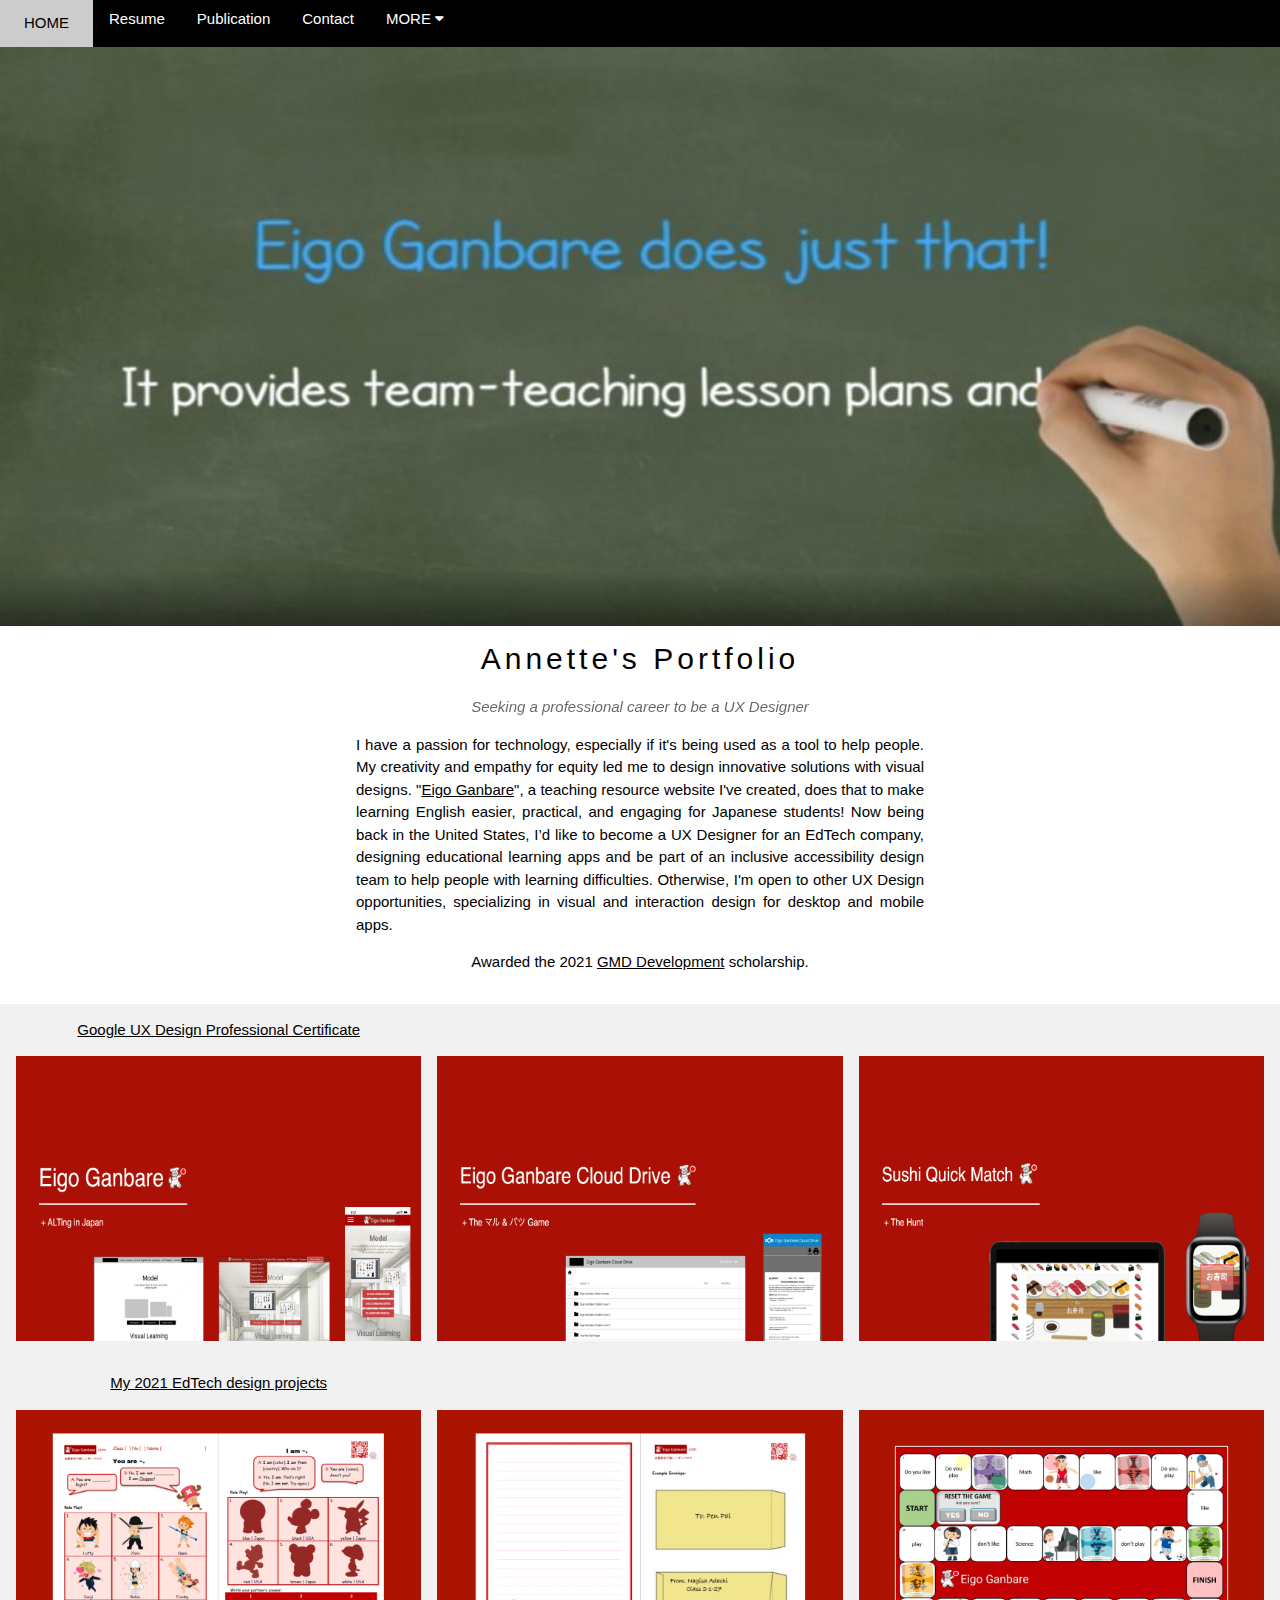
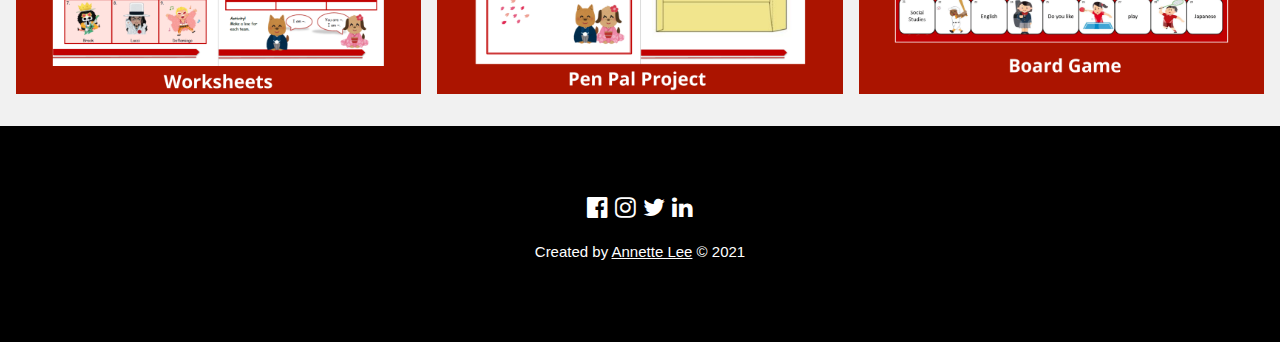
<file: index.htm>
<!DOCTYPE html>
<!-- saved from url=(0055)https://www.w3schools.com/howto/tryhow_website_band.htm -->
<html><head><meta http-equiv="Content-Type" content="text/html; charset=UTF-8">
<meta name="viewport" content="width=device-width, initial-scale=1">
<link rel="stylesheet" href="./w3.css">
<link rel="stylesheet" href="https://cdnjs.cloudflare.com/ajax/libs/font-awesome/4.6.3/css/font-awesome.min.css">

  
<script data-dapp-detection="">
(function() {
  let alreadyInsertedMetaTag = false

  function __insertDappDetected() {
    if (!alreadyInsertedMetaTag) {
      const meta = document.createElement('meta')
      meta.name = 'dapp-detected'
      document.head.appendChild(meta)
      alreadyInsertedMetaTag = true
    }
  }

  if (window.hasOwnProperty('web3')) {
    // Note a closure can't be used for this var because some sites like
    // www.wnyc.org do a second script execution via eval for some reason.
    window.__disableDappDetectionInsertion = true
    // Likely oldWeb3 is undefined and it has a property only because
    // we defined it. Some sites like wnyc.org are evaling all scripts
    // that exist again, so this is protection against multiple calls.
    if (window.web3 === undefined) {
      return
    }
    __insertDappDetected()
  } else {
    var oldWeb3 = window.web3
    Object.defineProperty(window, 'web3', {
      configurable: true,
      set: function (val) {
        if (!window.__disableDappDetectionInsertion)
          __insertDappDetected()
        oldWeb3 = val
      },
      get: function () {
        if (!window.__disableDappDetectionInsertion)
          __insertDappDetected()
        return oldWeb3
      }
    })
  }
})()</script></head><body data-new-gr-c-s-check-loaded="14.991.0" data-gr-ext-installed="">

<!-- Navigation -->
<nav class="w3-bar w3-black">

 <a class="w3-bar-item w3-button w3-padding-large w3-hide-medium w3-hide-large w3-right" href="javascript:void(0)" onclick="myFunction()" title="Toggle Navigation Menu"><i class="fa fa-bars"></i></a>
      <a href="./index.htm" class="w3-bar-item w3-button w3-padding-large">HOME</a>
  
   <a href="./Annette-Lee-UX-Design-Resume.pdf" class="w3-button w3-bar-item w3-hide-small">Resume</a>

   <a href="https://altto.net/team-teaching-in-english-working-for-the-students-by-anette-lee/" class="w3-button w3-bar-item w3-hide-small">Publication</a>

  <a href="mailto:AnnetteLee.2018@gmail.com" class="w3-button w3-bar-item w3-hide-small">Contact</a>

  

  <div class="w3-dropdown-hover">

      <button class="w3-button w3-bar-item w3-hide-small" title="More">MORE <i class="fa fa-caret-down"></i></button>     

      <div class="w3-dropdown-content w3-bar-block w3-card-4">

        <a href="./01-LetterRecommendation-OsakaSeiryo.pdf" class="w3-bar-item w3-button">Reference Letter: Osaka Seiryo JHS & HS</a>

        <a href="./02-LetterRecommendation-ALTtrainingOnline.pdf" class="w3-bar-item w3-button">Reference Letter: ALT Training Online</a>
        
        <a href="./03-LetterRecommendation-PresidioMS.pdf" class="w3-bar-item w3-button">Reference Letter: Presidio Middle School (USA)</a>

      </div>

  

</nav>


  <!-- Navbar on small screens (remove the onclick attribute if you want the navbar to always show on top of the content when clicking on the links) -->
<div id="navDemo" class="w3-bar-block w3-black w3-hide w3-hide-large w3-hide-medium w3-top" style="margin-top:46px">
  <a href="./Annette-Lee-UX-Design-Resume.pdf" class="w3-bar-item w3-button w3-padding-large" onclick="myFunction()">Resume</a>
  <a href="https://altto.net/team-teaching-in-english-working-for-the-students-by-anette-lee/" class="w3-bar-item w3-button w3-padding-large" onclick="myFunction()">Publication</a>
  <a href="./01-LetterRecommendation-OsakaSeiryo.pdf" class="w3-bar-item w3-button w3-padding-large" onclick="myFunction()">Reference Letter: Osaka Seiryo JHS & HS</a>
  <a href="./02-LetterRecommendation-ALTtrainingOnline.pdf" class="w3-bar-item w3-button w3-padding-large" onclick="myFunction()">Reference Letter: ALT Training Online</a>
  <a href="./03-LetterRecommendation-PresidioMS.pdf" class="w3-bar-item w3-button w3-padding-large" onclick="myFunction()">Reference Letter: Presidio Middle School (USA)</a>
  <a href="mailto:AnnetteLee.2018@gmail.com" class="w3-bar-item w3-button w3-padding-large" onclick="myFunction()">Contact</a>
</div>


<!-- Slide Show -->
<section>
  <img class="mySlides" src="./wantToBeUXDesigner/eigoganbare-1.jpg" style="width: 100%; display: none;">
  <img class="mySlides" src="./wantToBeUXDesigner/eigoganbare-2.jpg" style="width: 100%; display: block;">
  <img class="mySlides" src="./wantToBeUXDesigner/eigoganbare-3.jpg" style="width: 100%; display: none;">
</section>

<!-- Band Description -->
<section class="w3-container w3-center w3-content" style="max-width:600px">
  <p></p>
  <h2 class="w3-wide">Annette's Portfolio</h2>
  <p class="w3-opacity"><i>Seeking a professional career to be a UX Designer</i></p>
  <p class="w3-justify">I have a passion for technology, especially if it's being used as a tool to help people. 
    My creativity and empathy for equity led me to design innovative solutions with visual designs. 
    "<a href ="https://eigoganbare.com">Eigo Ganbare</a>", a teaching resource website I've created, does that to make learning English easier, practical, and engaging for Japanese students! 
    Now being back in the United States, I’d like to become a UX Designer for an EdTech company, designing educational learning apps and 
    be part of an inclusive accessibility design team to help people with learning difficulties. Otherwise, I'm open to other UX Design opportunities, 
    specializing in visual and interaction design for desktop and mobile apps.</p>
  <p>Awarded the 2021 <a href ="https://www.gmddevelopment.com/scholarship">GMD Development</a> scholarship.</p>
</section>
<p></p>
<!-- Band Members -->
<section class="w3-row-padding w3-center w3-light-grey">
  <article class="w3-third">
    <p><a href ="https://www.coursera.org/account/accomplishments/specialization/certificate/CRCN9PS2EX3V">
      Google UX Design Professional Certificate</a></p>
    <a href ="./case-study-1.pdf"><img src="./wantToBeUXDesigner/cs-1.png" alt="Random Name" style="width:100%"></a>
    <p></p>
  </article>
  <article class="w3-third">
    <p><br></p>
    <a href ="./case-study-2.pdf"><img src="./wantToBeUXDesigner/cs-2.png" alt="Random Name" style="width:100%"></a>
    <p></p>
  </article>
  <article class="w3-third">
    <p><br></p>
    <a href ="./case-study-3.pdf"><img src="./wantToBeUXDesigner/cs-3.png" alt="Random Name" style="width:100%"></a>
    <p></p>
       </article>
  <article class="w3-third">
    <p><a href ="https://eigoganbare.com/nextcloud/index.php/s/764w6rcb4ZJgZrM">My 2021 EdTech design projects</a></p>
    <a href ="./portfolio-mini-projects/sample-worksheets.pdf"><img src="./portfolio-mini-projects/mini-proj-img-01.png" alt="Random Name" style="width:100%"></a>
    <p></p>
  </article>
  <article class="w3-third">
    <p><br></p>
     <a href ="./portfolio-mini-projects/sample-pen-pal-writing.pdf"><img src="./portfolio-mini-projects/mini-proj-img-02.png" alt="Random Name" style="width:100%"></a>
    <p></p>
  </article>
   <article class="w3-third">
    <p><br></p>
    <a href ="./portfolio-mini-projects/01-06-eigo-ganbare-board-game/index.html"><img src="./portfolio-mini-projects/mini-proj-img-03.png" alt="Random Name" style="width:100%"></a>
    <p></p>
  </article>
   <article class="w3-third">
    <p></p>

    <p></p>
  </article>
  <article class="w3-third">
    <p></p>

    <p></p>
  </article>
   <article class="w3-third">
    <p></p>
   
     <p><p>
  </article>
</section>

<!-- Footer -->
<footer class="w3-container w3-padding-64 w3-center w3-black w3-xlarge">
  
  <i class="fa fa-facebook-official w3-hover-opacity"></i>
  <i class="fa fa-instagram w3-hover-opacity"></i>
  <i class="fa fa-twitter w3-hover-opacity"></i>
   <a href="https://www.linkedin.com/in/annettelee2020/" target="_blank"><i class="fa fa-linkedin w3-hover-opacity"></i></a>
  <p class="w3-medium">
   
  Created by <a href="https://www.linkedin.com/in/annettelee2020/" target="_blank">Annette Lee</a> © 2021  
  </p>
</footer>

<script>
// Automatic Slideshow - change image every 3 seconds
var myIndex = 0;
carousel();

function carousel() {
  var i;
  var x = document.getElementsByClassName("mySlides");
  for (i = 0; i < x.length; i++) {
     x[i].style.display = "none";
  }
  myIndex++;
  if (myIndex > x.length) {myIndex = 1}
  x[myIndex-1].style.display = "block";
  setTimeout(carousel, 3000);
}
</script>


<script>

// Used to toggle the menu on small screens when clicking on the menu button
function myFunction() {
  var x = document.getElementById("navDemo");
  if (x.className.indexOf("w3-show") == -1) {
    x.className += " w3-show";
  } else { 
    x.className = x.className.replace(" w3-show", "");
  }
}
</script>

</body></html>
</file>
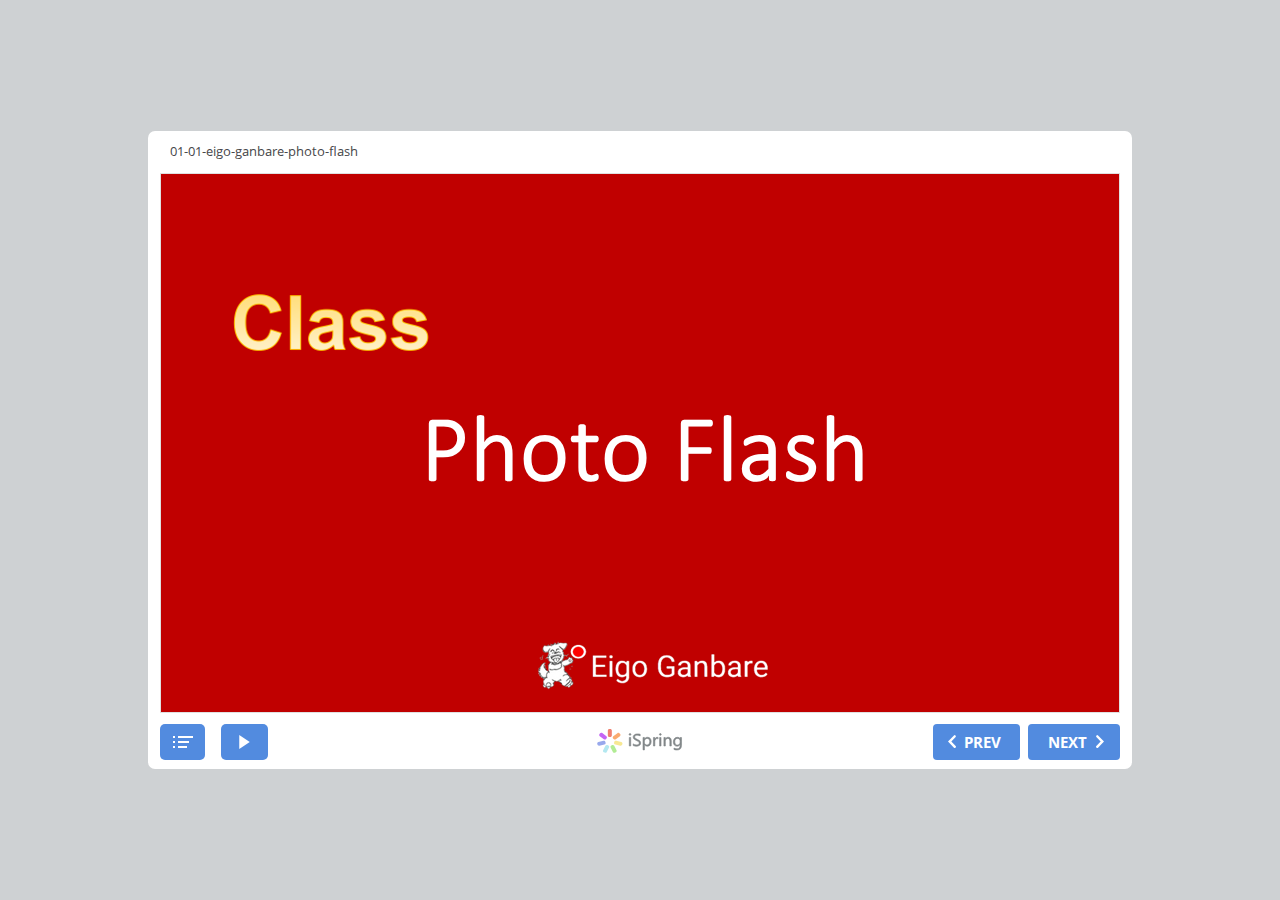
<file: 01-01-eigo-ganbare-photo-flash/index.html>
<!DOCTYPE html>
<!-- Created with iSpring --><!-- 984 644 --><!--version 9.7.4.12181 --><!--type html --><!--mainFolder ./ -->
<html style=background-color:#ced1d3;>
<head>
    <meta http-equiv="Content-Type" content="text/html;charset=utf-8"/><meta name="viewport" content="width=device-width,initial-scale=1,minimum-scale=1,maximum-scale=1,user-scalable=no"/><meta name="format-detection" content="telephone=no"/><meta name="apple-mobile-web-app-capable" content="yes"/><meta name="apple-mobile-web-app-status-bar-style" content="black"/><meta http-equiv="X-UA-Compatible" content="IE=edge"/><meta name="msapplication-tap-highlight" content="no"/><title>01-01-eigo-ganbare-photo-flash</title><link rel="apple-touch-icon-precomposed" href="data/apple-touch-icon.png"/><link rel="shortcut icon" type="image/ico" href="data/favicon.ico"/><style>body {background-color:#ced1d3;}#spr0_64419d18 {display:none;}</style>
    
    
    <style>
		#playerView {
			position:absolute;
			-webkit-tap-highlight-color:rgba(0,0,0,0);
			-webkit-user-select:none;
			-moz-user-select:none;
			-webkit-touch-callout:none;
			-webkit-user-drag:none;
		}
		#playerView * {
			position:absolute;
		}
		#preloader {
			width: 50px;
			height: 50px;
			position: absolute;
			top: 0;
			left: 0;
			bottom: 0;
			right: 0;
			margin: auto;
			border-radius: 10px;
			background-color: rgba(0, 0, 0, 0.5);
		}

		#preloader::after {
			content: '';
			position: absolute;
			background: url([data-uri]);
			background-size: cover;
			top: 0;
			left: 0;
			bottom: 0;
			right: 0;
			animation: preloader_spin 1s infinite linear;
			-webkit-animation: preloader_spin 1s infinite linear;
		}

		@keyframes preloader_spin { 0% {transform: rotate(0deg);} 100% {transform: rotate(360deg);} }
		@-webkit-keyframes preloader_spin { 0% {-webkit-transform: rotate(0deg);} 100% {-webkit-transform: rotate(360deg);}}
    </style>
</head>
<body>
	<div id="preloader"></div>
	<script src="data/browsersupport.js?1BD53D3A"></script>
	<script src="data/player.js?1BD53D3A"></script>
    <div id="content"></div>
    <div id="spr0_64419d18"></div>
    <script>
		(function(startup){
			function start(savedPresentationState)
			{
				var presInfo = "eNrtXQ1z2ri6/isMZ3bn3hniWrItyd2z5wxJaMOUkmyg7fZsO4wDTuJTgrnYJO12MnN/zf1h95fcV7IB4w+wA9ja3iS7AaxX0vNKr/RIylPle92pv6x/p4bWVBFSj3CzSY50ldKj42OzeYQoOn2l6dTARH+sN+o+GMPLkL+q6Aj+s50b9+jGmlxZM/toeuv67tH12PJuweqh/tIkaqN+W39p6PA6hExDd2b3prOBrqnwZYLV9L7+EquINOpzDsXxrme2PTAVqugDhBFDv4CRXX/5vT7hP77wH/DRn83tRt2qv/xDJNSnUzDzxEcw0bCo7toae7Z4LN49fn5sBNYTb81a32w9XbfWtpTtR63RFuvpZmvu5sr4eh0IEcZBSyRLHq8bG5uN76PGbDNmLw1GtrWdgiPb+nrN2txifbVmTTdb38/XrLd4eT+KWocBnGntr+Gmanprg3n9bi2C+Ujy6o/wfMqfW4vn43gUNOozHi71RxH13+vXi1IfF/Xyoi74CKy9CkdgG55ggwbI6iPLtz698MbOyEbKv3kfDuNPh6Jr+7x8Z5nm395dIWU6uQnGNGViSOsaVDxaogS8amMF/2sCiy0wgpOqoqpImOoK1U2qGwgz3aCYYvsIocfPDV63aIo/PofNFTg4CjOrwZce5g6mgaBxHfEO/BVFeLfW1PbCR72gvPfBy7fw5Uvweh28PLiB8ffFTCdakGjJFsSpLYizWxA/oQVfWZ7/afZp8tYeOfM7/q43dh/46xlUVrPGY/Hs1n3g76FwHomXzs2tfzQcO8MvNXdSsyY15866AevJqObZY3vo14a31gSeTJ2hP5/ZChQRPP/mzmfLp7WTRRHOxLNnPjfzrdnCamZ79sS3fMedQMrSlkNu1ALANXdW44BrEAYeB+nf2gBh5thezb0OYHnLzMKN5ngsrG3hncgQMxOeh2a3YStE7aAVutAKf5/WPP/b2P71U/3anfhHnvOn/RLh6ddfhu7Ynb38WxBDv3yq/6N4g/3904vpPwrUkKt5Cxea0RlFy9mh655W1ZaOflqh28JClPrUaSgYy950pg2IriPTZny2v4IUEysmJdg0dIqQiXTUQKqiwXIHGZqhajpiDWQaCqPEMIhmEp3p+vKJjpBGiWlonwUP/IEaKnyjxpFJFVNjmBkMU6IRipePoCrN1A0N8TyzSJ5klmQOPq+FjuhxRzRMFchmGBpFqqlRI3BEg7dIN2GuZcYSNzYYZaZKtNyerEAsH1HVIIzplJB0TyJZkjkinhhxTwyCFBoixPt1Q8M6rEihbfI6scyw0QWyPaqwrgdhZSICcWWi/YYVZchkHKuZN6wiOSKe0O1hFXiimVAewhr0yJ7DaosnKWGV6gnbElb7dCMZVlucSIRVxIUnLZmE239wv82o3/AZqasHnxurUnlj8BIhPrFqYnOxF/NSJkqf45mL5Y3Ag43HoE2/B0meSIKZWX0UC7M634y44eanETdCokmCNGHt1sX6TRV5ULAk3wgDAGxDsqqkAWg21BaBh4Kc6z5EtgleytRbBNPeWycDSZWNYzwR0t7bJgNIEPSqYRJVBwNWYVOR/SDce8ul4kIVNhR9EqC9t0s6jGrnIvZUTHtvnQwkQTCvSKbklvr8uFgTCHJEKM6OOJ0dDdGE+RmRVs2IGbMGlYcfiyIshy0zIpTKQp1F8ZXDo3g1w1BZmDMPpnK4UlOCxTrWmI6YQasMKroXgOVwqRbOETK0G9sLwHJYVlfKH4xxYtXixKpnbDv1MPZgN02ozn/[base64]/[base64]/[base64]/tEQGMZdkoIiMoKiMoJg8oA4i5iI4KebSU8VceraYS38Wcz2LuZ7FXD+EmMuw8UJxo0JuzJhJVVOnmJCUy7koVmD/q2FMNMQ0I4eWixEFMYPA7oMRA2u6vv1yrmSWHJdzRRzRNKroKsHI1ANlSJoCihoKNU2kYso0rGoohydUYaZpEEIWErGtGqhkljxarpUnf9XLuSIu/MUv54qG1V/7cq7ssPqxL+cK/Y7oufiD4nquoJjK9VwxGFLouYpjOtSpTByJBHquwpAOdUwUByKfnmtXhIc61VrHJcGeuSCgQx2xxWBIoecqjulQp35xJHLquVbsiNPZMVvPlc6ItGpGlE/PtSvCcthSPj3XbvjK4VE59FzFMZXDlRLquXYEWA6XSqjn2hFgOSwrkZ5rRax6xrYzn54rjWVxpRRbtZ6rCJpyqLNqPVcRNOXQomx6rl3QlUOVVeu5iqApaUNZtZ6rEJyStpFS6rlWXMfSuW6DnqTqc9WMPVqFei4ZoBB5oFB5oLCqoWTouVbjjxx6/JV/WiKFnksuUERGUFRGUEweUIfRc6GknstI1XMZ2Xou41nP9aznetZz/RB6LlO1l3oupDCkUWbCToFQ2OSm6LmCu3sII6pmwGvuu3tMZGoIcXVWDj1XIksePdfKkb/63VwrTwwGXaLplIais1RPnnypla4JuZyW63auRJY8sq5IcCFT0QCdrrFQspUi6wpvGQNfDfAhj8YuvDQMisCGya+cynE9VyJLHllXNLpMRSWqzgCnycCfND1UcIcdxTi4BSvvDXYEMrJcl3TFM+QRdEXiiiCFQCsTrsnMUqZVd8PYfnRcgbsRHRd/[base64]/JFDj7/yT0uk0HHJBYrICIrKCIrJA+owOi49qeMiqToukq3jIs86rmcd17OO64fQcQ2vWOYNSkkd1z4vUMrUcWVeoLRRx7VyJHmB0j4vtEq7QGnLlVYpFyht0nGtPDGophgIukIzKL++iKXeMBbclabRvKKb8N4zwsy48CbzfrF4jjwirpUb/[base64]/5NDjr/zTEikkXXKBIjKCojKCYvKAOoikyyBJSRdNlXTRbEkXfZZ0PUu6niVdP4Sk69rWM29PSkq69nl5UqakK/PypI2SrpUjXHjDlTuapqpUXFyUJuna/eahTCFX2s1DmzRcK+gGVRXDJOChTsNbnVI0XMH9aBpTWXCxUt770QiUgE2S6w8sJrPkkXFFognriqZDF0BAGghRvOEGK5VqELRcYZX3DiswJqamGaae+xarSJY8Oq5IOOlU0XUYCFhn/PKz1Lu49no/WuatYpn3o23ScUWii+mKSQwVE2YYWZ6Ed9aBlck7nu10Z12mJ5l31u1dzhW4H5Fz8QfF5VxBMZXLuWIwpJBzFcd0qEOZOBIJ5FyFIR3qlCgORD45164ID3WotY5Lgi1zQUCHOmGLwZBCzlUc06EO/[base64]/+0RAo5l1ygiIygqIygmDyg9iPnCh98F/Koi1eTuhBb1c+n9qTWsyZcsDXns0Mg1rqe+Kry4F5f89mgyc/Q1OB390JaUD8VLWCGv9/n00PMYLRucCMmsmXdV1srR3uuXHTVYvIMUThbUeC9o3ASKK62w9AO1RhpeLxE59R69p1z5Y5HCWB6Cb3kJRsoG5BRWktBZSTEdWKNnauZU+twCV0CEolCUhXTwEhnQoIRIgolFSEmfgC1nGECEArGKlWFJijePlA+XUeRqJ/usX4+iXzhk9CQ/7jgP+xF+4wXb+74BMp1oH3nzh47E37F4f1iNovYcfxX33q+PfVWa5sGV6UFb5aTqLdUh94vHj0sH31dvvtzrY7v9au577sTZehOfHviKxN3dmfxhvrbK/HFlS3rFu69PUtLv7aGdiS7gdnxaTx5kVc/pqcnJtfEundTa/Kt4964ypU1/HIzc+eTkShe499gcvttas+ggb6slTp2PL/t23fr5bZQC7dwIplrHj1bFGueNnGTRC3G1pU9XiGj0O3NZHqkiKXjMZN7x3P8wIRiqlFOiVPrxo45dtI6RaeaSJtArpjXi7KDRN/+6q+hmo6tb/YsM5M7nU+z2nE6c2+4E/F0yr+j6WPXGjmTG554avLvaCIHwAtY6wwRx8qVOxuF3aDyb74iWMf/KAL4Oxc0h9F4t3w3Wb7zFuHrL5cFHs/VicqfV7kCW3f5aBpZVSwiXSwgrgKiv1rlHkZG5frYeXwUem4YvceD4+bJm0H/fNC8uBgcv+v3z7uDTvO4BXDqx7wlGtzo5PztRbP7cdA5f30+OG6/5lNNENs1HtyfJv+BCfmKDPKfKfa9t81OJ5ajJjIY6tK+27887wwgU6sz6LZ+74O9eElJPn/X77S7LU4G4bsUo4vL1nvOHfwlSH53ednq9ge9Tvu0NWj3Bt3zvsDZafVbMAnWP7rz2q11b3Pd7L1jB0JfmBKcmV0TIcAT+DThTOZ2UObp+dtmuzu4bPX6l+2Tfvuc66177mz2rSFyW3P/1p1BqV5t5HjW1dgeiaIh/kR6VK3Mdcf+rQOW7p3lTJRFDR+6nfPmqeiet61er/maO95fQoQMa6U8OP4tpI1stwElPUx4uNeuZ7Zdc857NWs6HTvDwNLpTWccyAXEfFjZZfNDu/saouG80xu0uqeLJ1BjazKqnc4sDj3V+LLZa11yu5nlwTDJMhkEoSCsuEg5zfCs/fqsA//3RYFnQKhjTqrppV60eJtf2JMgEXq4dQkh0Ot9OL88FbghY82qTS3Pe4AhvNa70ZYL8re7J+cQJyf9aBl9brrIDw3uTIbQx/bQX+SBOpui+8PoAnzQcYN+EMc8sO7mnl/jdDC2fTtQY3Ng1lB0xZV97UKUjW3rPggNqCSYdcIaeheX3GUxnE4uW02IWKikf8ZH1cy2YF4WHZ9ifXbZegVWt74/ffnpxacXDw8PiuOJnvfc8ZxX7wH53X16AcP4xfXMvTsKk4941BwFU/I/p786Hv/88/2vpkIVXUEYMfTzrTP69azdPibzP5tf3zVbN7/duv+yr9701I9v2j/hVx9/0k5/9iyw0jWMTIp+vuEfkE4Q4n93liqIYFPHmJpmCnjexf02LDHqi2C1jzq2NZvwtz332n+wZsG/TmiKkcYf91137AVldZrvuidng+P+akrrWPPJ8HYtGQZw+uCKDqU5hGt0wIQdE2YaHJ//DvMJn7POkwnnb/hU9SaZ8LHV4+EBP0VSt/m+/bopwgimp8WkspybhhafI8bfatZwCFzFg/fececePOFwIQREyHhKWmm91m/vYGy0m52smS7IDGEpPt0497DOFpQXlgczKXA775rf3rX/NXjVbHdEECYi3fpWm7h+zRrdW5OhDbE9tHjrfYO0kTMSaXwwiWr+a+78WbP8cH79KZybu6et339Kr3Zt0s4aZ5YPy5apv60G7n6IMrsyPg1k15THkU3V9E5a3eZl+3xPzek5d/NxMLvnbNQlgMINu7WuXH4XaOKnVdgLGKEFRC2IB7h1HE8842Uct88F24zseHK7+4onXQRkAWzSnly7caPu+cKu69Y2m/bOwM2guh7w8h1M/XGT94Bovc73fB6Km31oHffafT5nfbCv+PI8MBDBm5+JROxuo6DIGmdtDuu3+x0OoAv5bsKFhVcbO3dis7DI+u5tawE7mJLWcX1w5+ORCOmx80VMS+D3/M5OLpI4QYmnY8tbBEEw+/1ze2Uh1Mug7IsE+S+jMn/bRYJyWwv2Ws1LoJuTZvdEUNEJD9TxWhoEEcff6feWhAXRdGf5w1uYmq/FpiZqHyx1T1uvmpBnAbQHBLmguNAuXmjwuBY+fpliy1kRxmZrleePruvb3ucMW173yrQXLJdhexTa95vHseLEp1ViuJJfJq+t7Ptt6NH9LLKtYPK6c+/4Zn9RPMRF2JbNfr95cvYWQqcXRIo7nwHbJg0XjX5y/u4SlrWL2DoBe5id+44/tmutrxYPlWTmt83LNzB8xQoWMr21Zl9giEdWLlHjoKV4JPhpQCK7obkfnrTETHJNZeFaa9A8PRWLL+6M+PeEYlYdwRI6PM2ojWH/tp7n5KzZhfkgns0eOX56vstWa7lf49ubYI/RCbbm//vf/xOYiVlwMQxhbASfIyPjfjEpdpofwTtYuvORD+0VzFOrzcAyU6HtQHqp61uEZckbNwnpJa2WeIud5HKA7m8PubVqMbp2rTg2rh4f/w/nMxZq";
				PresentationPlayer.start(presInfo, "content", "playerView", onPlayerInit, savedPresentationState);
				function onPlayerInit(player)
				{
					(player);

					var preloader = document.getElementById("preloader");
					preloader.parentNode.removeChild(preloader);
				}
			}

			if (startup)
				startup(start);
			else
				start();
		})();
    </script>
</body>
</html>
</file>
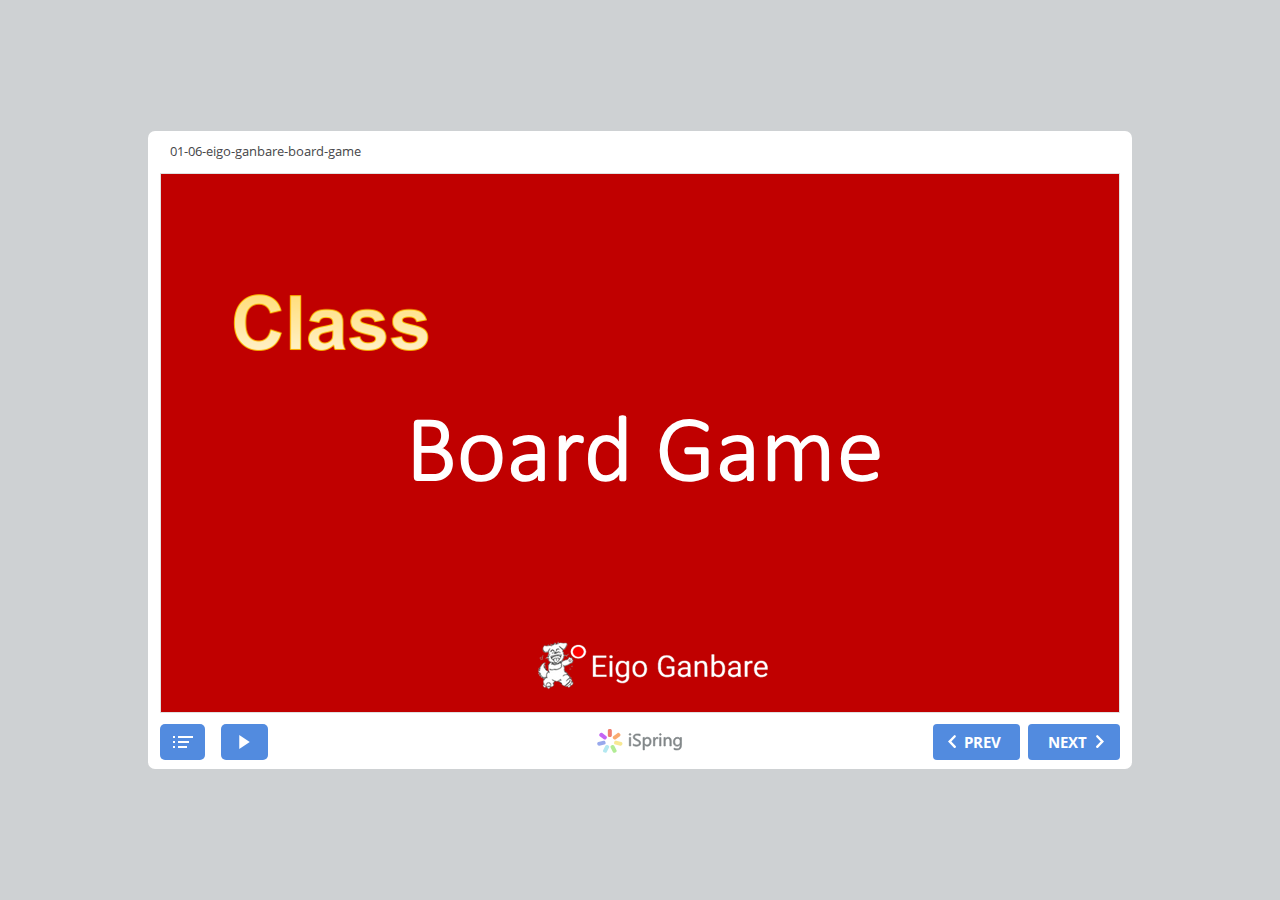
<file: portfolio-mini-projects/01-06-eigo-ganbare-board-game/index.html>
<!DOCTYPE html>
<!-- Created with iSpring --><!-- 984 644 --><!--version 9.7.4.12181 --><!--type html --><!--mainFolder ./ -->
<html style=background-color:#ced1d3;>
<head>
    <meta http-equiv="Content-Type" content="text/html;charset=utf-8"/><meta name="viewport" content="width=device-width,initial-scale=1,minimum-scale=1,maximum-scale=1,user-scalable=no"/><meta name="format-detection" content="telephone=no"/><meta name="apple-mobile-web-app-capable" content="yes"/><meta name="apple-mobile-web-app-status-bar-style" content="black"/><meta http-equiv="X-UA-Compatible" content="IE=edge"/><meta name="msapplication-tap-highlight" content="no"/><title>01-06-eigo-ganbare-board-game</title><link rel="apple-touch-icon-precomposed" href="data/apple-touch-icon.png"/><link rel="shortcut icon" type="image/ico" href="data/favicon.ico"/><style>body {background-color:#ced1d3;}#spr0_c2dc162 {display:none;}</style>
    
    
    <style>
		#playerView {
			position:absolute;
			-webkit-tap-highlight-color:rgba(0,0,0,0);
			-webkit-user-select:none;
			-moz-user-select:none;
			-webkit-touch-callout:none;
			-webkit-user-drag:none;
		}
		#playerView * {
			position:absolute;
		}
		#preloader {
			width: 50px;
			height: 50px;
			position: absolute;
			top: 0;
			left: 0;
			bottom: 0;
			right: 0;
			margin: auto;
			border-radius: 10px;
			background-color: rgba(0, 0, 0, 0.5);
		}

		#preloader::after {
			content: '';
			position: absolute;
			background: url([data-uri]);
			background-size: cover;
			top: 0;
			left: 0;
			bottom: 0;
			right: 0;
			animation: preloader_spin 1s infinite linear;
			-webkit-animation: preloader_spin 1s infinite linear;
		}

		@keyframes preloader_spin { 0% {transform: rotate(0deg);} 100% {transform: rotate(360deg);} }
		@-webkit-keyframes preloader_spin { 0% {-webkit-transform: rotate(0deg);} 100% {-webkit-transform: rotate(360deg);}}
    </style>
</head>
<body>
	<div id="preloader"></div>
	<script src="data/browsersupport.js?4597398C"></script>
	<script src="data/player.js?4597398C"></script>
    <div id="content"></div>
    <div id="spr0_c2dc162"></div>
    <script>
		(function(startup){
			function start(savedPresentationState)
			{
				var presInfo = "eNrtPYtu20iSv6LTYgZ3gM3p9yOHxUK2lUQ3jp21lMlmk8CgLdrWRpZ0kuxMNjCwv3E/cB+2X3LVTUqWSMrsmZPkErDxjF6s7q7qenex2d/rvfqL+vcDdkgOdaOxb7Vp7IuXDbJvD3lzv3HQIJoemYaV4qG+V58CMLxdundC94naT3rXw/3reHARj5P9i2E87sK32wSAvtZfWEX26jf1F1LA+yW0uRyOk/ZofM6sNVJbgBrd118wQtVe/c5h0ptcjZPk3EY6EueUUUP/E4CS+ovv9YF7+eJe4Ot0fJfs1eP6i4/+Qn00ArCJ/wognPnhruL+JPE/+08Pnx/2UujBZAlaPA09WobmFX1PF6FpBfToaWhH5iPw1TIiygOnM1Hsub8MLJ8Gvl8ENk/jPClDYzV0UoLHauirJWhbAX2xBK2fhr6/W4KuoPK+uwidCfBK6OkS3pqUzzaA12+XJNgp0qT+AL+P3O/x7Pd+Xgr26mMnLvUHL/Xf61ezXh9m47quDpwC1l6lCtiCH5g0KWL1bjyNP/006fe6CY3+5lh4mf/10nO247rvza9Nb24vaDQaXKcqrY3XaMFh3O4cSUCX7D1i/2selcRjCCSSiBDqIUWkhdVCUmaE1EyzZJ/Sh897bmg/ER8/Z5OVktfNGpP0n8hap0Ygndqe/wTk+i4mN/EomWQ/tdP+fknfvmVvX9L3q/Tt6zAF/j4zc+kEquIEstIJZKsnkP2OCWx3GmedT+NPg6Nh7dvwrtbvfUncV7rw26gff3NfmXupuRfuXt7E0xv3LtyLdC+zxsq96JIejHuxi6CU+Fc/HPUDdIeDf/7jf6bzNtQPRv0o1A/Tvuwlg8u0uVpsMu/Uj039aPNu/LDMD9ceXvbifq09vev2kon/3SPAPALNwXW/N/GkMT+275OJklliHh+mFgdifnDmB6/9VzyKB8kkBfYYvGydtNqv3af3rZOT5tm/5T6enLrXD822eztrtpudWud1s/aq8ab5adwYJ378yd04+dPvlfhUbCb318KcX7LuJffCdwFXuIyU4YxpyS1RTO4xGglOrIB/DLolbE+wSFILUIZrA0C8+Mtnb3A+0j0Cf3RvHzph0hpBLTVWSL7wEzdMMcut/[base64]/nPBLCSK2NIUZasU7hkppqrTkETcGELDR5mpC8eweXDiaYaK240tRouSNaolglR9YpW5tkCa9kya5oSd6/Cw5IEelQB3pIai8gaKRgzgz0RyhbM08qMpMSnpRmJirv30GwIkiwOJOCzy3fTlCiKnkC0qUEp5JwZqVxcTVOPdGVPNkVSvIeHq5HUlElUv/[base64]/G2YjQbi1VFnLZoEKB+GyFPJIZ4iRUlJYnQeeUAj7mQ/ls8BxXYRsLFAxrJIhzgRLoAEmJvsFJ0N4FUPWScjmGCJKGCK50JaQrKZIGYm4MMa6PjgxT+j6Yx0onI55USeUjscGi3TIEnYwCUbLEgGuA2Z/[base64]/33aFclwEWulCfAIP3VXFkjKRvM5SlVhc0MNLKuzAshslbUb14CAeOa+HtvtMSqKbqwl0FEGiw0s0QyPQsmd4AQU80RJ1xu3UgZk2rOWkmpMsRFUlYZYlvNkx0hhRU8PYuMka4kCrgrvw2LEXCPDLTMMuO8/2pSlHsyAHXq+AwCxgor9TJSRGtqwctn+xVXkVLcG1dNyub2xlHGqrmi3Q31GpyMv29FY/UpjFdzZRUp69mxWElKgSurSBGFqDiyWlsJGb81xC3dcTDFBhSNGkmk3+aAVO0LlXgVaQI0a6qkN2GrSVkPVypJKXBlFSmqmitgjA1njzs2kKqKrmbKCkqwaUoxq3cVa0s05ZIQYM8ezAr0IORsH41Z74brSlIKG65XkWKLTIEZAN8huCLcz/gqUpBxhZNqroB8uY38ljFf3V69DX5hISmcK5VKX+DKCqXntJorq0gpcCWAlA3aL17cCM8j0CBJIH6kwrjlCGeKhTbKGs2JWHdWvzavwotb4WUEhGjGU5FUu0OKqOaKs8WKWbehKb3layUpknPm7zd8Bq/CZTVTdoSS4mZ4QEoKYSxQqQVjq8XrcTkVh3gVt8PLCNy6Jmy2P3admrLJVUluqrmySr6KXHlW+bLVTFmfppTwpIqSIk9WUCKKnp5GjhB//40LG92SkaBkwZqhXL0XxdV74e4iBIak98/TtZKyST0RrIonfsnI3wPyZI5SJVibXFYVvJofayJjo/[base64]/1kjHBvVDVe10cHLFQO2pu2VNcKyCpSu3OqyTkI0quqlkCYgWo1pCHxAu+4gFo2jZapaskZBN6roq2zDHLaCVQmdqQkS6mV8qhlNLVNmGOQqZ/IwQs046NqkkilVzBISLSHAwwnLq6/IYtUTxapaskZBNaclNv7ACzJmCgERC6JvuLRN77k5VqhmD5mndZ09YMAmWc62VkX6DjbaRcHcVUogsWYbUMiFCQhOlNFgS7rvd5zbSEGTDzGSPockTUmhSbDHnyWhcCH4FkZEA+/[base64]/jZvIwOdwK4R7Ib8W0wZxUMpOSCmYCd1ZgddMvrFz623QEheRGMO1vPaQgDMu3U0lnW9wtb5Rkt/KABbQArITN9qwXJlC6XYkWxs8Q8RbQuvu1IN/[base64]/O+LfesN9l24x975A03W0rfdXN+FR7xC3xFwnDPuK1b+wVAUhB18C4P42m+do1KCgpDsCBf/nA8eKfcMLz17vFceK60jQyRkNDTbrOoTlIXbxoperdik2OLhdx135an/mDsy6PPeYicg7dnhQpOSw4Wmbsg7f/pUBv2Qzt739NLEX0rqL+iDPzerfpkdfDWG92t3KF3dt/zIJKRd6f8w/jD7Bej/nB58hgGb2S8Pc5xms7dQEKmYvaXSyQbxBbmhbA9cZMX8bQufivmjwfNHtzZ/Wu2ZKvHbFjpPT99CYbFKee128a1UX4tC/Fiw+DFMxm+b2DwxeyJ49gQy4ydQzJ8Mnj+Jy/hJFNPHg6eP4zJ+28Znxfyp4PlTqIyfQjF7wXGzNMiMH47IOTh0kRaX8cMRuejg6dPIjJ/GMH8qOHFTBJPxUyjSNhUcNyuGy/gpFJGzCg5dFEdl/[base64]/[base64]/B4RiArlggc4YwIX1wQ2IolAsfqggjP7ASuYonAkdeJ8JBaYCuWCBxBtQiPZwSyYolAEs6ELy4IbMUSgWN1IfwUdYrrGHWK4xx1Gn6QOsV2kjrFcZQ6DT9LnSI7TJ1KJOFM+OICtvPUKY4D1Wn4ieoU15HqFMeZ6jT8UHWK7VR1iuNYdRp+rjpFdrA6xXGyOg0/[base64]/[base64]/[base64]/vX0nX89fSf86TswbH3S821u4lHinrHjfmq79736L+nbt+ztS/p+lb59HabvN+7xPR/rN/2lgB6+quWvevmrWf5ql74uxcPwdfGh424ovtw4d3Wpbg9fWe46W0aUqXzvy6jyZVT5MqpiGVWxPPbSQgB8XXhaHUx+Opff6wNgztuXAwDpw6fTUTKotePBBL7fuUcjdeNp/Omnq8GURF+HV1fuYUgNsFIRUcYIraRyjzo/[base64]/RzUOUCqgzVSQAFUo2iAt0+sV51Uv38ta9JDOp7c8+3Dpv3+91k07vNun3BkndPwIndc8LcI6oi2/taTKaPD4ucq8+mn2YPz9nkjWeP0kHnPT8p1/nn/6+NMb3+sXddDocRJfDwTQZTKPBcHwbu8n7w0v/D8bMQQzvk3HZ9av4MlloLpk5OMpfnrUVB/ro0EnM5fB2FA++HQ+vh9EF8Ol6PLwbdH333P05v/ltlIxhgr4s9drvTaataXK73G+TNlmTFS6Pxslkkvhu7VGDNdQiRD++SPqPmGlQhkbx+kIXc8JzIPe9SW+agmimuRYAMoqvkxxhh80jesT9tQG0ylE96zu9OE1+nS5hNerH35LxykbD0d1o1TyOxsNrR0T+unZ/i9f7w7jbG7iU5w9H1v0tXnQIuA6WmOHlOLoYjrsZG4j7c+HrMv4PXoC/12/m0ng7/zSYf5rMxHc6fyLUxLU6nkP0F1ulsMP5T6OFB0rNJN3HxRdpxHrx2PpyQSuXdecBGrW89h6cHzQOfz7vnJ433r49P3jX6ZyenB83DpqATv0gNS0AdHj65m3j5MP58emr0/OD1itngFPZrjnh/jT4d6bUr1Sq/yiBb79pHB/nWtR8A0nm8Ceds9Pjc2jUPD4/af6lA/D+reTy6bvOceuk6Vx09qkE6O1Z8xfn0d1bevnd2VnzpHPePm4dNc9b7fOT047H87jZaYJNrH8Y3tVu4vukNh3W7nvJ19r0JqmBSeiNk5oXAXfBmYne4C5J+zw6fdNonZyfNduds9Zhp3V6Av20h+Pxtz3fOr6b3gzH0Ouk1u1N4ot+0vVdg/z5607tYIR42hsOavDf9KYHkMPbuDeIZiO8Pzk+bRx59rxpttuNV47wzhxFaLDUy9fe9AaudZPhHvT0deDEvXY1TpJa77Rdi0ejfu8yhey1R2OHyFuQ+Wyws8b71skrkIbT4/Z58+Ro9guM2Bx0a0fj2KFeCnzWaDfPHNw4niTjlSDnqSh4qFqj3y8DfN169foY/u/4Dl9DmNN3oU55r2+bbs7fJoP0InC4eQYi0G6/Pz078nhDw1pcG8WTyVdQ4SXuLs5c2r51cngKcnLYWeyj40Bn7WHCe4NL4HFyOZ21gTEbnv2ZdAF+wLjzTirHTrBu7ybTmnMH/WSa+LF7DrH40rPiIrkagpT1k/g+FQ0YJLU62Qjtt2eOZK9Oh2fNBkgsDNJ57bRqnMRglz3jS6BfnzVfAtTNdDp68emnTz99/fo16k085yfD/p0bfgLO7/bTT6DGP12Nh7f72eV9JzX7qUn+0+iPvYn7/uP9H22kIxFRRg398abX/ePrVutA3f298eu7RvP6zzfDvyYXP7fJh59bP7CXH37gRz9OYoASnFGr6Y/X7gsVilIGcbCOqGJWMKatLUHesbjTghCjPhPWZP84iccD97E9vJp+jWHaYhDNhtc093NnOOxP0r6OG+9ODl+fH3QeTdpxfDe4vFm6DApcrlyLqnQH4rqoMBljskbnB6d/AXvibNZp8cLpz85U/Vy88KHZduIBr/7SSeOX1quGFyMwTzOjMrdNl7GzEf1vtfjyEnyVE9773vBuAr84dEEEvMhMorLe2s0/vwPdaDWOV1m6tDGIpf923buH7Me7vKw/sKTg2x1r/vyu9dfzl43WsRfCgqTH32qD4bQWd+/jwWUCsn0Zu9n7Bte6va6/5pTJD/Pfd72/1+JpZl9/yGzzyVHzLz+UD7tktFfpWTyFsGU0rRrBkZ9huXowZwZWjxRCyFPDtA+bJ42z1umapnPSu73rp9Y9cFLnCPzmia0cK4ju3zDFv2/AduoRmuCoveMB39rPX3zt+jhonXpv003yl1snL92lt6mzAG/SGlwN80AnpzO4k2HtadD2ayAzHa4NfvkWTH8e5BfAaHnMX5wdyoO9bx60Wx1ns94nFy48TwG88IZ7Ii+7VS5oIcZZsmGdVufYIXAC7a6zwGJS6/dufbIwa/ruTXOGdmqSlvF6P7zrd71I93tfvFkCuu9uk2KQ5ByU/7UfT2ZCkFq/P1UPlqF6lvb9tuD851IZPncLQlk1g+1m4wzczWHj5NC7okMnqP2layBEDv/jTnvusECabuPp5Q2Y5iuf1CzCp6HuUfNlA9rMEG2Dg5y5uAwu32n6cy37+UUJrPOKoJvNxzYfT4bTZPJ5Bawb+xG0nYbLkB5l8J3GQa47/+3xYhbJzy8vRfadFnB0PUF2nBqv2+GtS/Zn3YNcZHPZ6HQah6/fgOi0U0kZ3o3B2xYBZ5N+ePruDMLamWwdAjxY505v2k9qzV9jJyrFxm8aZz+D+voIFhq9icdfQMUXIpdF4HSmnCRMyxBZyIbuptlKSw4kyJRlsdZ54+jIB1+OGMgVvqRWtQshdLaaUetD/rbc5vB14wTsQb5Z0u1Ny9udNZvzfM2lN2mOcZym5v/8x/+mYN4KztQQdCP9vqAZ9zOjeNz4ANRB6O40H+YrtVOPycC80W9KB8p7XU4R5j0/mSSU9/QY4s0yybmCri+HrBzaa9f/d+CcXj08/B864SDN";
				PresentationPlayer.start(presInfo, "content", "playerView", onPlayerInit, savedPresentationState);
				function onPlayerInit(player)
				{
					(player);

					var preloader = document.getElementById("preloader");
					preloader.parentNode.removeChild(preloader);
				}
			}

			if (startup)
				startup(start);
			else
				start();
		})();
    </script>
</body>
</html>
</file>
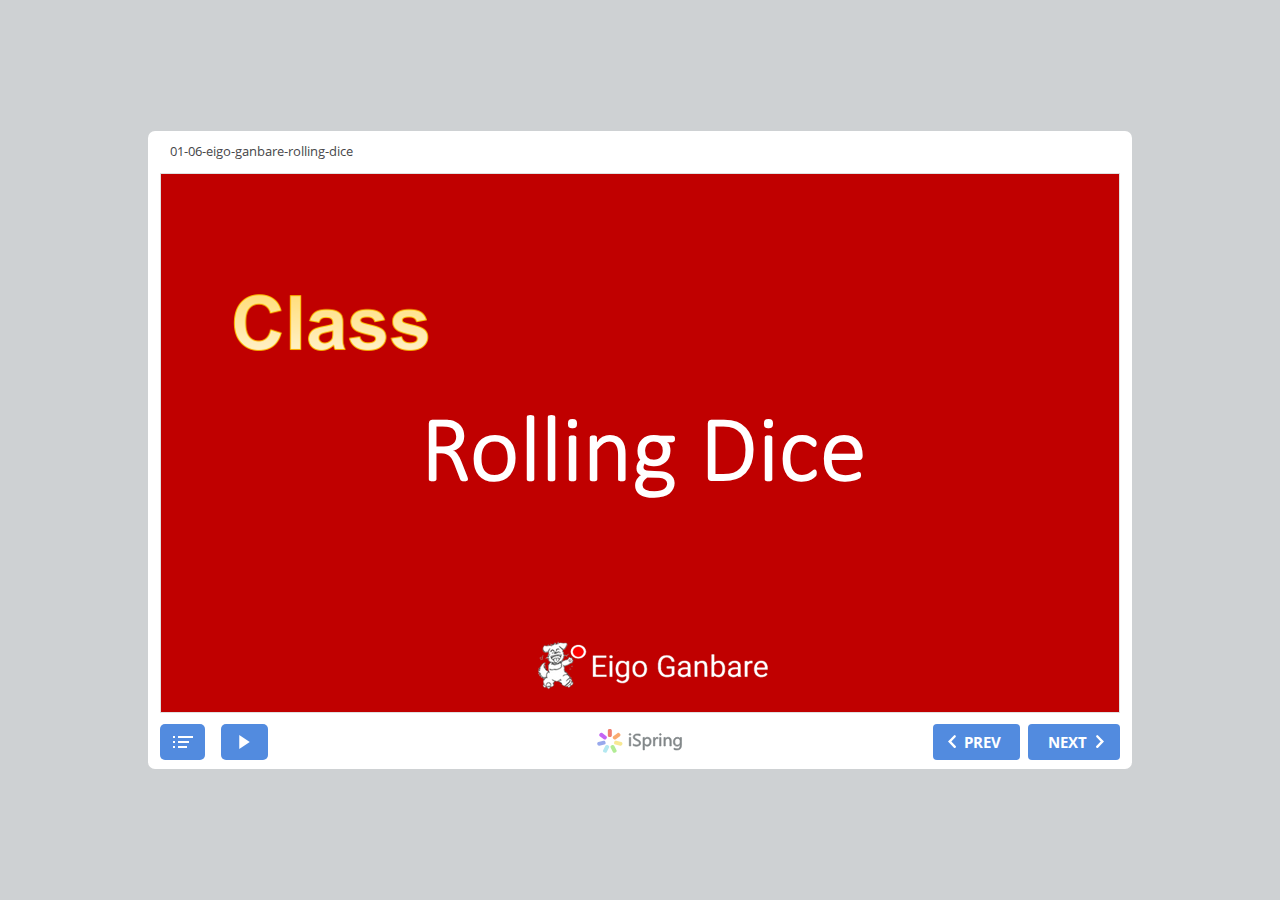
<file: portfolio-mini-projects/01-06-eigo-ganbare-rolling-dice/index.html>
<!DOCTYPE html>
<!-- Created with iSpring --><!-- 984 644 --><!--version 9.7.4.12181 --><!--type html --><!--mainFolder ./ -->
<html style=background-color:#ced1d3;>
<head>
    <meta http-equiv="Content-Type" content="text/html;charset=utf-8"/><meta name="viewport" content="width=device-width,initial-scale=1,minimum-scale=1,maximum-scale=1,user-scalable=no"/><meta name="format-detection" content="telephone=no"/><meta name="apple-mobile-web-app-capable" content="yes"/><meta name="apple-mobile-web-app-status-bar-style" content="black"/><meta http-equiv="X-UA-Compatible" content="IE=edge"/><meta name="msapplication-tap-highlight" content="no"/><title>01-06-eigo-ganbare-rolling-dice</title><link rel="apple-touch-icon-precomposed" href="data/apple-touch-icon.png"/><link rel="shortcut icon" type="image/ico" href="data/favicon.ico"/><style>body {background-color:#ced1d3;}#spr0_c3c7983 {display:none;}</style>
    
    
    <style>
		#playerView {
			position:absolute;
			-webkit-tap-highlight-color:rgba(0,0,0,0);
			-webkit-user-select:none;
			-moz-user-select:none;
			-webkit-touch-callout:none;
			-webkit-user-drag:none;
		}
		#playerView * {
			position:absolute;
		}
		#preloader {
			width: 50px;
			height: 50px;
			position: absolute;
			top: 0;
			left: 0;
			bottom: 0;
			right: 0;
			margin: auto;
			border-radius: 10px;
			background-color: rgba(0, 0, 0, 0.5);
		}

		#preloader::after {
			content: '';
			position: absolute;
			background: url([data-uri]);
			background-size: cover;
			top: 0;
			left: 0;
			bottom: 0;
			right: 0;
			animation: preloader_spin 1s infinite linear;
			-webkit-animation: preloader_spin 1s infinite linear;
		}

		@keyframes preloader_spin { 0% {transform: rotate(0deg);} 100% {transform: rotate(360deg);} }
		@-webkit-keyframes preloader_spin { 0% {-webkit-transform: rotate(0deg);} 100% {-webkit-transform: rotate(360deg);}}
    </style>
</head>
<body>
	<div id="preloader"></div>
	<script src="data/browsersupport.js?7D81EABD"></script>
	<script src="data/player.js?7D81EABD"></script>
    <div id="content"></div>
    <div id="spr0_c3c7983"></div>
    <script>
		(function(startup){
			function start(savedPresentationState)
			{
				var presInfo = "eNrtXI9uGkmTf5URp13dSTDpf9M9ndPqE8YkRiHgBZJsviRCA4zt+QIMB4OdbGTpnuYe7J7kqrpnhj8z2E42tk4rzK6hu6u6q6qr6lc9Dv2tElWeV77JE/aCNz1Za7440TVBXjRqGrpqTBHpkUbDk5LdVqqVBIjhbYzvhNaIrIXRZVy7DOajYBnWlvF0Gs0va5NoHALZTeW5lqRauao89wS8j4FrHC/D/mI55FpyRgRQLa4rzxmhslpZoyzR6mIZhkPtKlcMKaM+/U8gCivPv1Xm+Osz/oJmslyH1UpQef7BDFQWCyBbmSaQcGaWuwimq9B0m0+3n26rlnq+2qEWd1Mvdqn5PXMn29T0HurF3dSo5ob4YlcQaYitJYozT3eJvbuJr7eJ/btlXpWJcZg6LJHjMPXFDrW+h3q0Q63upr5e71Dfo+X1ZJs6deCD1MmO3IqUWxvIK7MdD8ZQWlVuoX+B/UHWP933gmplie5SuTVe/61ykc16m62LU/VsCDqnNgRb0MU834pWmQRJ8PHZahpNQur+CzdxvN87Nns7wAWifCy5mo2ou5hf2qBWvolpwWHlSS4mCEyqG/m/FIUJjZSgJnEJoYZWuEpoJTzKfOEpplhYo/T2UxUXN8b48Ck1mFVxkjIT+yNSbpsIrHkj8wkUNlOsroJFuEq7+na+t/bta/r22b5f2Leb2BJ/[base64]/[base64]/e0eIBnFVju9Cy1r4gEz1I+1T4TUHEor+oplxMpKdep31QZTKggOCgURFwT3CMILN8DP/Zlbt1dRSgHAsWID16oMapAEQ6B5hGlOZiAcLqvSIGlyLGliF/iWmBZzaBsE8baJYpYscFZKeHobQ9QJJWB+pwSiCv9AEUKLHcqovcUEYS6QoJXecyH0AA7cKVdQZjHpJ+GNujkCo+BA1JO7KZzH2JEQlSCSgRSw74iEspKJhnMATZBTU0XUT4H/2ec4Lx7ihRZihxbilDyt9GE/m00YX8bTfjfRhPxt9FkH00ADF2fgDDc58oHqKhC8nUhCQqscqnCtOx7LqAI14A5nHsgd9YjAXw9VYbvgrkACdLPZuUlXXuaFFmKHNuaFOBEC1dDiWM3hHlVqKpcBp/AOgRTOK8CaLjp/gBspi0pfY1VZK4EcbEqgB/AAs0J1DXVGnF9KWF7oRSC2l94ulrWU+QDr+CCKXx+4IEiQMWoyzwNm+NrrXzC1J4ZUg6sGUFG2/KhkoJd3q/[base64]/gi1yf4Z9gwMcbHa51x/MCBu+QhikKcIHoQgj6Ng/YorCg4fNyfuD6S0k/wTJ1/njDWQxT3Xw+Y614TdLszLnfDjS01vzGAKEM+NcEvtAaVWSkH/+7PoxZ9/JHj9/dvqos7PHnJ3fOXnZ463iOq7WZin8kK6GD3DjnceSq+JzlKdYTz7xeuqJ1/OfeD3vSdbbPDw1EPBhL7t9qm4SIdtfci8pluYVIyyzDy5d+zcAeL8ngmYVG2qvnZrVuEacNn4igC1ZH3HhROA0oEER/rCbKwGACLBgkBPACGpl20mRGM4Arq+E5YEqDaaCykYBMZT+QiGVQB4NM1SzIQqFA6Epj+Ye8gAMwQBOjQDsUoZ00kWTQJMrfHbioxiGDapB6UC/[base64]/EMxjJ/si7kobRy0/bRR5GRetRH+6cDjJCM0FgUqiv8Q8mmzVXuH4x7zHCmIzqTzbgwVGZWYQoaouOIze4xLYh2NiPaxkYaIswIy7faMvdkMA6XTj5i9sKoaZ0TrG/Mlbf9zSYSxamTjyiSByhTOJ3aakPAZeHGTLQbEzCVhjKaCMNcSdh6ttXGiLNezeFg4Dn5iM/ssnlbQlukhytsY/j7mW0o3aQS7ZuAyJvMOh8xCYIT7LeywimQCOSjdiQNnTR7cYpFJKum88ChwuSUtolYCkunOsLRFm2RhjKcdzYD0gQVwfyFTd9sc9bkuK7dXA5nUyc1JZy7jInypm+kSF0ECmDU30rhaaodar2Wo0ekW6AJ507qnfjcH+0G1sRn2hz/MsHUpik3uYvBQcXJB5Rx6rxpM2DWlMQ4iU3vUIg7WwMgXmUHE8tLV8+ADL0XVg4UZmWTskcCdf5oa6X/YuDTbXaa+7B3lPgeKKfkiOVHLD9i+RHLj1h+xPLHwfJyjPmrYF46K3vCRyyPiub6x9CcHtH8iOZHND+i+RHNj2j+SGhOHwXN6ROiuXxiNN/6U9l3oTk7ovkRzY9ofkTzI5of0fyR0Jw9CpqzJ0Rz9dRoTn8MzfkRzY9ofkTzI5of0fyI5o+E5vxR0Jw/IZr7T43m7MfQXBzR/IjmRzQ/ovkRzY9o/khoLh4FzcUTorn31Gi+XapgW+y1vVK0R2FY6ZUjxy91HL/U8f/8Sx1//S6ctMPec3T+Yl4xN9VUuotw7vQDc5XWGgPM3nRzMU+IexNfXGAI1TETYaGa3otSrZyivOYqEPzCIAbRHsFkl+ASL7qp5muP7l2c/uTFjdlNOtlIEd0rBfvpUkQFKUb3i8Efyxhl8qwKm+P0w1k0iqeTgmDiCXZpVTTQYYG8J7MULCZTuRrBNBotI6cdXV4lBZHktkgQ5HDOEL75sm8q0eaL9/ZIqXJRUiHc9Dvq2B4VpFC7UhTWV4+yPkxn7vAb46/znbvQptmHGSZJvE1rEM3CaTTH28Ous7S2RYeKjL72k9Dc0Bdn3YutG9N2r2Az09ium7zrS/7pz501vlVG6ySJ5+44nifhPHHn8XIWoMX+7YX5wQpqlyK+Dpdl4xfBONxi95h/cro/nPGKE3Xa0HizWDxbBPOv7fgydkfB+PPlMl7PJ2Z6ji8gufq6CJdgoM87s06jVdJKwtnuvE3aZE1WGF4sw9UqNNPq0zqry22KaTAKpxvJ4GQg6sXxrSlyxfdIrqNVlFgSxRRU/vhUI7gM9xRrNE/pKTdjc+Da0zqb2w4m4ZdkR6rFNPgaLg8yxYv14pAdF8v4EpXYH1f42h6fxsEkml/i4KnG1/YgCoAT7GyG8WN3FC8n6TYQfCHs78p/axz4G14Ll3rjLP80L14GmGThjF3fKu3tS+Q2XJY2zrvyyNiKJlNPjCzijzbc4+JNhGns4I2DLRO9J8OTeuPVcNAd1s/PhydvBoNuZ9iunzRBnMoJWqKKRI3u6/N65/2w3X3ZHZ60XmLOsb7toHN/nP87k/IL9eR/lND3X9fb7T0OxzB4JKfvDHrd9hCYmu1hp/nHAOjNW8lw982g3eo0ERXSTyVE573mWwQRfLPDb3q9Zmcw7Ldbp81hqz/sdAdGznZz0IRsWHkfr52r4Dp0kti5jsIbJ7kKHUgJ0TJ0jAvgAKaJaL4O7Zyn3df1VmfYa/YHvVZj0Op2YJ5+vFx+rRruYJ1cxUuYdeVMolUwmoYTMzVeqYjjGHawQpBE8dyB/5KrCCjjWRDN3WyFd512t35qtud1s9+vv0TFB7mIwLAzy02UXMHYJIyrMNPNHN3dwQtZnajbd4LFYhqNLWXUXyxRkHPw+XSxXv1dq/MSvKHb7g+bndOsB1ZszifO6TJA0UuJe/V+s4d0y2AVLg+SDK0rGCqnPp2WEZ61Xp614f+BmfAMkHWK6Fo+63kTbX4ezu0g7HCzBy7Q77/r9k6N3MDoBM4iWK1uIIR3dnfbcpa/1Wl0wU8ag+05Bkia8YPBo/kY9jgcJxkPrFk32596F8gHGzccWD9Gx5qtV4mDcDANk9CsHaFgwdhsxSi8iMHLpmFwbV0DFrFZJ12hf95DlU04NXrNOngsLDI4w6hahgHkZbPxJdRnveYLoLpKksXzj88+Pru5uXGjldn5VTxd4/IrAL/Zx2cQxs8ulvGslg7X0GtqNiX/Y/Gbvdb31+vfzMW+rrnY99eraPLbWat1Itd/1r+8qTcvf7+K/xmOXvXJ+1etX9iL97/w019XAVAJzvDSll8vsUGFpBSv6VB4saXGu2K0LhEet3jQOsdLhVNnDWvtMFjO8WM/vkhuAjBbAK5ZN5GG3YM4Nvfmwlzt+ptO42x4MtiktHawno+vdoYhgMuDazuU1uCu2wGTbkzKNDzp/gH5BHNWtzjQfYWp6lVx4H2zj+4Bv81Qp/629bJu3AjSU5ZU8tw0DjBHTL86wXgMWIXOex3F6xX0oLjgAsZlVm7ZbP3m728gNlr19qFMZ5nBLU3rMrqGgttAXjofZFLAdtya39+0/jl8UW+1jRMWPD346szjxAkm18F8HIJvjwO03lcYm0QTM4bBZJb5r3X0pxMkaX79Jc3NndPmH7+UL7uTtA/FWZBA2bJI7lsB1U+lPLwYpoHDKz1EkbuW6TeanXqv1f1J5lxFs/XUZvcHGjUX4LsNe+9aD9L7O0z8Ywv2LSI0AagN8AC2TvcHz3COk1bXoM0k3B9udV7g0LkFC0CT1vwi3ifqdDO6TuzcTdo/AzXtcn3A5Rmk/n2StyDR7ppvMQ/tk71rnvRbA8xZ78IRlueWwDjvw5HI+O59ELRV4+zksEFr0EYBOsB3mRYWK2cazcxhIWN987qZiW1T0q5c7+L1dGJcehp9NmkJ9F7PwmKRhABleqfBKnMCm/3+cf9iqag9O/d5Afxzr3y47bac8j4L9pv1HsBNo95pGChqoKNOd8bAiVD+9qCfAxZ40yxIxleQmi/MoWab3pa6p80XdeDJBO0DQGYQl9LtT2q7nbT7eQktoiLEZnPD86ETJ+Hq0wFaXHtD2rflMhyPUvpB/WRvOtPaDKaVfD68U9kPWrCjP6fIDmzymsUzPOxn04NfpLasDwb1xtlrcJ2+9ZR4vQS0LRJmRm903/SgrM18qwH0kJ0HUTINneaXAF2lyPy63nsF4WsqWPyHAcHyM4T4VuWyTWwthZ6QlAmydRpaJ+mTlj2SB6WytNYa1k9PTfGFysBZ4bPNqhMoodOnGc4Uzm+7PI2zegfywT5bOImScr5es5mf1/B4Y88YbXs0/9///h9LZrJgFoYQG7a9FRnXWVJs19+DdlC6Y+SDvWye2hwGcqbvOg6Uz7p7RMhnvvOQUD7TpsTLTpJ5gP68M+S9S5vo+qsL78XV7e3/AbmwS5M=";
				PresentationPlayer.start(presInfo, "content", "playerView", onPlayerInit, savedPresentationState);
				function onPlayerInit(player)
				{
					(player);

					var preloader = document.getElementById("preloader");
					preloader.parentNode.removeChild(preloader);
				}
			}

			if (startup)
				startup(start);
			else
				start();
		})();
    </script>
</body>
</html>
</file>
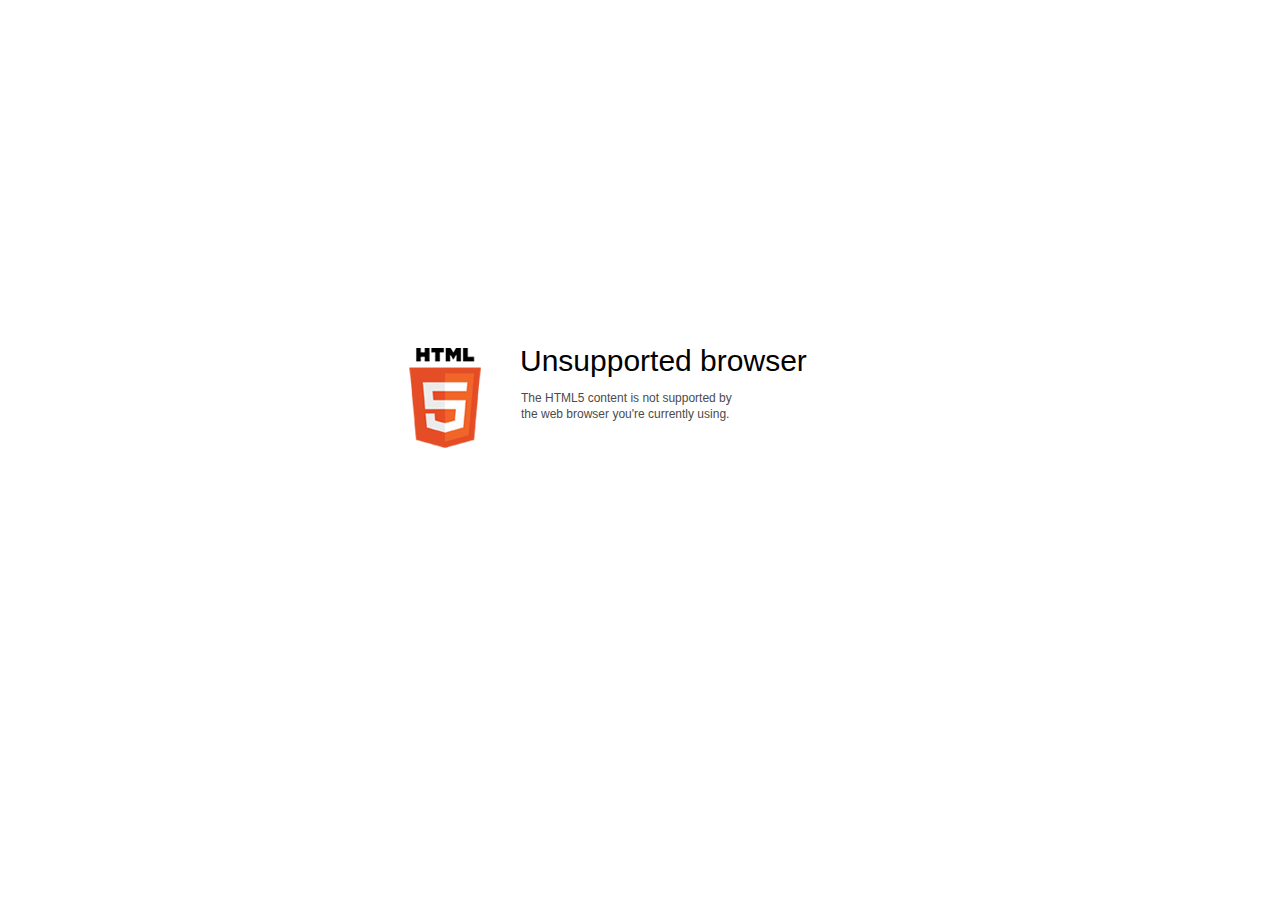
<file: 01-01-eigo-ganbare-photo-flash/data/html5-unsupported.html>
﻿<html>
<head>
    <meta http-equiv="Content-Type" content="text/html;charset=utf-8"/>
    <meta name="viewport" content="width=device-width,initial-scale=1,maximum-scale=1">
    <meta name="format-detection" content="telephone=no">
    <meta name="apple-mobile-web-app-capable" content="yes">
    <meta name="apple-mobile-web-app-status-bar-style" content="black">
    <meta http-equiv="X-UA-Compatible" content="IE=edge">
    <meta name="msapplication-tap-highlight" content="no" />
    <title>Update your Web browser</title>
    <style>
        body {
            background: #fff;
        }

        .container {
            background: url(html5.png) no-repeat;
            position: absolute;
            width: 405px;
            height: 100px;

            top: 50%;
            margin-top: -102px;
            left: 50%;
            margin-left: -231px;
        }

        .title {
            left: 111px;
            width: 290px;
            height: 20px;
            font-family: Arial;
            font-size: 30px;
            color: #000;
            position: absolute;
            line-height: 28px;
            top: -1px;
        }
        
        .message {
            font-family: Arial;
            font-size: 12px;
            color: #4b4b4b;
            line-height: 16px;
            padding-top: 15px;
            padding-left: 1px;
        }
    </style>
</head>
<body>
<div class="container" id="container">
    <div class="title">Unsupported browser
        <div class="message">The HTML5 content is not supported by<br>the web browser you're currently using.</div>
    </div>
</div>
</div>
</body>
</html>
</file>
